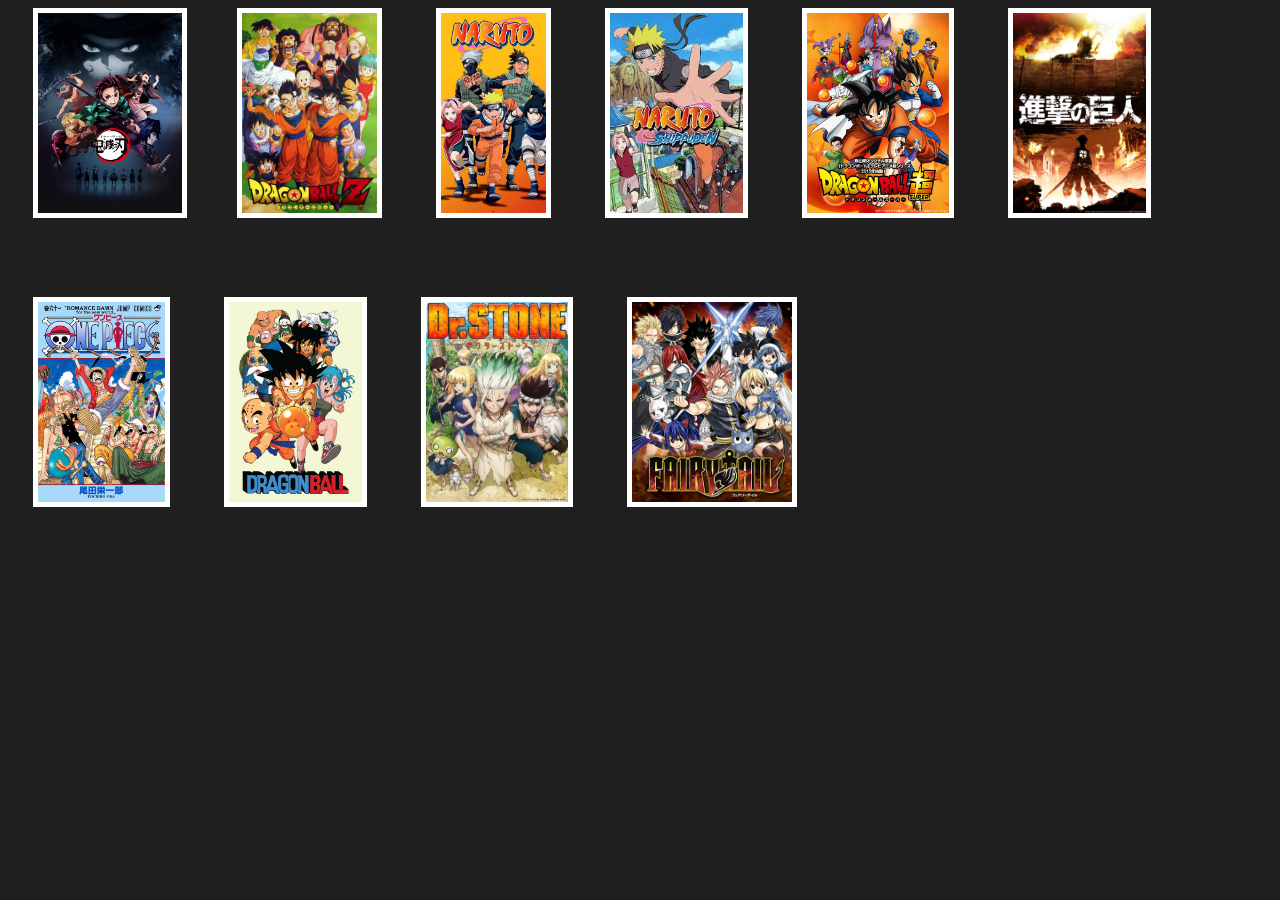
<file: index.html>
<!-- Name:Abtin  • Course:Web dev  • Teacher: Scott hardman 
    • School:PTEC  • Date Last Modified:    may 29 2021-->




<!DOCTYPE html>
<html>
    <head>
        <!-- the head of the the project includes title of page the header and the metas-->
        <title></title>
        <meta charset="utf-8"/>
        <meta name="viewport" content="initial-scale=1.0, user-scalable=yes"/>
       

        <!--style of the page changing how things look-->
        <style>
           
        
            /* makes the background color a light shade of black */
            body{
                background-color:  #1f1f1f;
            }

            /* shows the margin of the pargragraphs and also the color of the text */
            p {

                margin: 100px;
                color: white;
            
            }

            /* adds 5 px of padding all around the imgs and has a white background */
            img {
                padding: 5px;
                
                background-color: white;

            }
      
            
            /* adds margin 25px of margin to the left and right of anchors and adds 75px of margin to the bottom
            there is also a transition on the anchors. */
            nav a {
                display: inline-block;
                margin-left: 25px;
                margin-right: 25px;
                margin-bottom: 75px;
                transition: transform .5s;
            }


            /* creates the animation that makes the image larger when you hover over it. Also if you use the tab key it will
            also become larger for people with disabilitys. */
            nav a:hover, nav a:focus{
                transform: translateY(-20px) scale(1.1);
            }    
    
      
        </style>

    </head>
    <body> 
       

        <!-- Main tag the nav tag is inside and there are  imgs with links to different websites.
         the  links each display a different img of a anime has alt for if the image doesn't load or people who can't see
        try to navigate the website-->
        <main>
          

            <nav>
        
                <a href="demonslayer.html" style="float: left;"><img src="images/demonslayer.jpg" alt="image of the demon slayer poster" height="200"/></a>

                 <a href="dbz.html"><img src="images/dbz.jpg" alt="an image of the Dragon Ball Z poster  " height="200"/></a>

                 <a href="naruto.html"><img src="images/naruto.jpg" alt="image of the naruto poster" height="200"/></a>

                <a href="narutoshippuden.html"><img src="images/narutoshippuden.jpg" alt="image of the naruto shippuden poster" height="200"/></a>

                <a href="dbs.html"><img src="images/Dragon_Ball_Super.jpg" alt="image of the Dragon Ball Super poster"height="200"/></a>

                <a href="aot.html"><img src="images/AOT.jpg" alt="image of the Attack on Titan poster" height="200"/></a>

                <a href="onepiece.html"><img src="images/One_Piece.jpg" alt="image of the One Piece poster" height="200"/></a>
        
                <a href="db.html"><img src="images/DragonBall.jpg" alt="image of the Dragon Ball poster" height="200"/></a>

                <a href="dr-stone.html"><img src="images/dr.stone.jpg" alt="image of the Dr. Stone poster" height="200"/></a>

                <a href="fairytail.html"><img src="images/FairyTail.jpg" alt="image of the Fairytail poster" height="200"/></a>
        
            </nav>

        </main>

      
        
    </body>
</html>
</file>
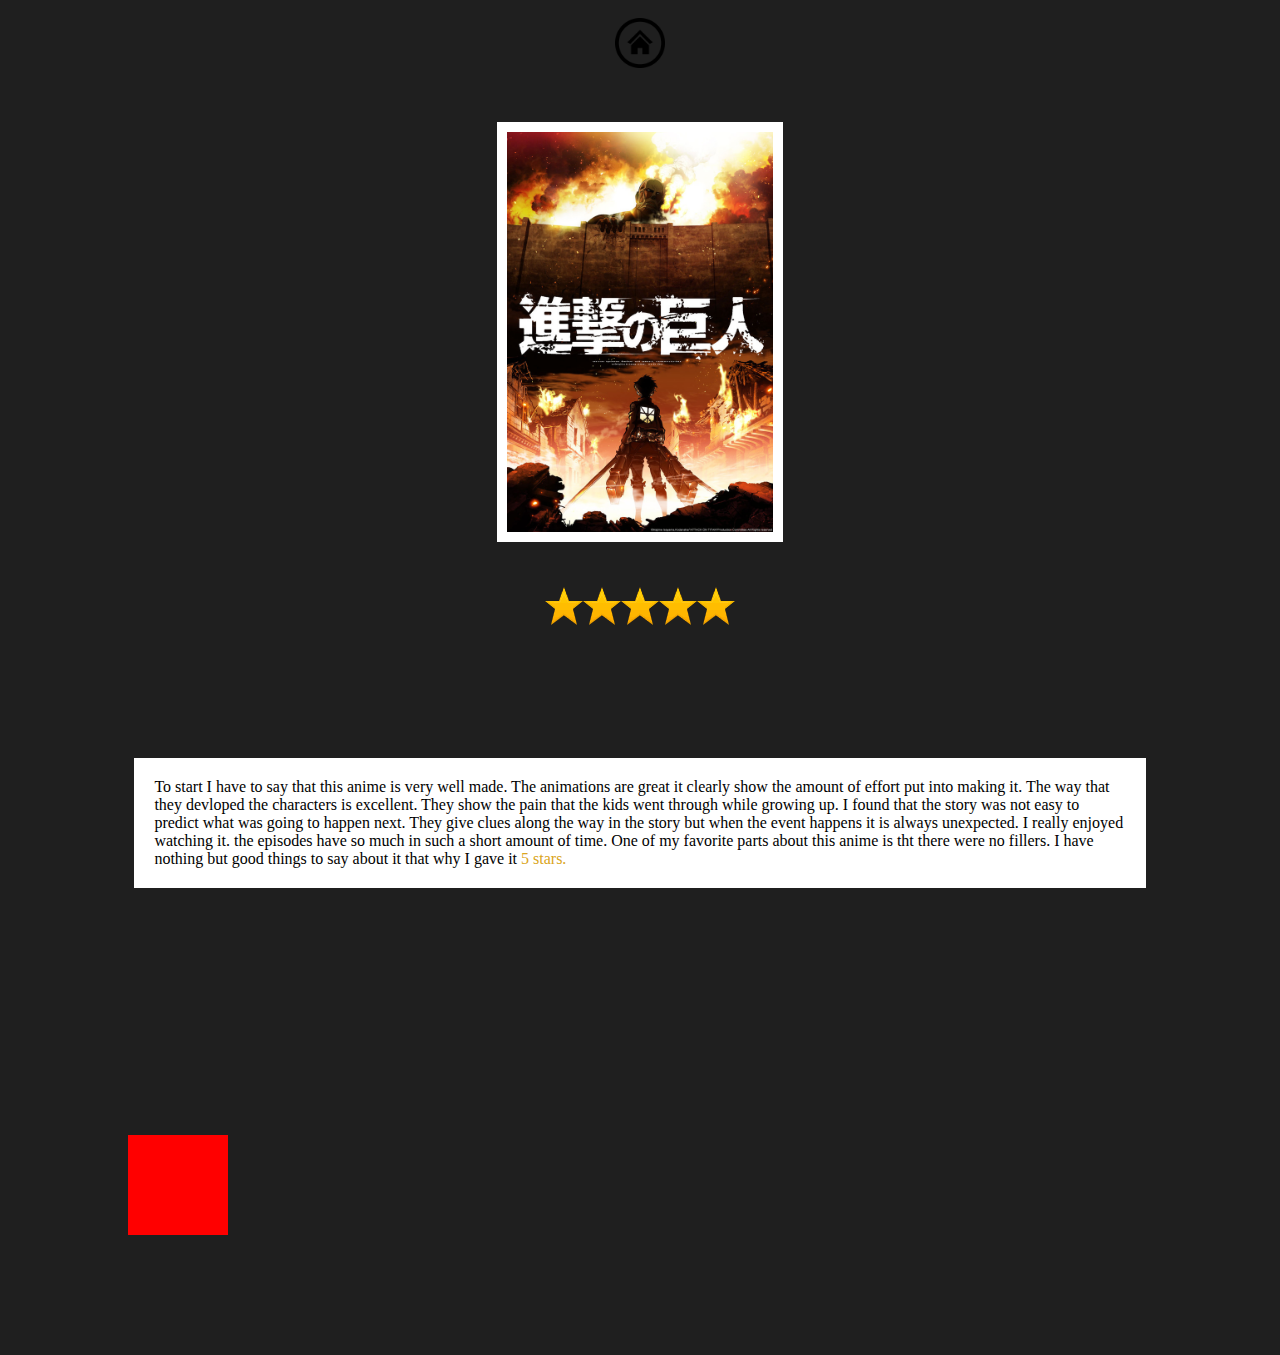
<file: aot.html>
<!DOCTYPE html>
<html>
    <head>
         <!-- the head of the this includes title of page the 
            header and the metas also it imports the external style sheet-->
        <title></title>
        <meta charset="utf-8"/>
        <meta name="viewport" content="initial-scale=1.0, user-scalable=yes"/>
        <link rel="stylesheet" href="stylesheet/style-sheet.css">

        
    <style>
      /*  show the starts on the sreen from the sprite sheet*/
        #stars{ 
            display: block;
            margin: 0 auto;
            background: url("images/fake_amazon.png") -10px -785px;
            width: 190px;
            height: 50px;
        }


        /*  makes the anchors inline bloack elements adds a transistion and when hovering over it makes it turn in a 360*/
        a {
            display: inline-block;
            transition: transform 1s ease-in-out;
        }
        a:hover {
            transform: rotate(360deg);
        }
        /*  this is the home button icon it is setting postion and alliging it to center*/
        #spin{
            position: relative;
            
            text-align: center;
            
            display: block;
            margin: 0 auto;
        }


        /* animation this animates the red square at the bottom it set width height colors and it also animates it with 
        @keyframes it will move to the right then the left*/
        #animation{
            float: left;
         width: 100px;
         height: 100px;
         background-color: red;
         animation-name: move;
         animation-duration: 4s;
         position: relative;
         margin: 120px;
        }
      

            @keyframes move {

                 0%   {background-color:red; left:0px; top:0px;}
                 25%  {background-color:yellow; left:50%; top:0px;}
                 50%  {background-color:blue; left:75%; top:0px;}
                 75%  {background-color:green; left:50%; top:0px;}
                 100% {background-color:red; left:0%; top:0px;}
            }
           
           
            
            
        
        
        
    </style>
    </head>
    <!-- home button and also links to the index page-->
    <div id="spin">
    <header > <a href="index.html"><img style="background:none;" src="images/home-button.png" width="50px"></a></header>
    </div>
    <body>    

        <!-- image poster of the attack on titan poster and displays stars-->
        <img src="images/AOT.jpg" height="400"/>

        <div id="stars">

        </div>
        <p>To start I have to say that this anime is very well made. The animations are great it clearly show the amount of 
            effort put into making it. The way that they devloped the characters is excellent. They show the pain that the kids went through 
            while growing up. I found that the story was not easy to predict what was going to happen next. They give clues along the way in the story but 
            when the event happens it is always unexpected. I really enjoyed watching it. the episodes have so much in such a short amount of time. One of 
            my favorite parts about this anime is tht there were no fillers. I have nothing but good things to say about it that why I gave it <span style="color: goldenrod;"> 5 stars.</span> 
        </p>


        <!-- the red quare animation it will be built from the styling above in the style tag-->
        <div id="animation">

        </div>
    </body>
</html>
</file>
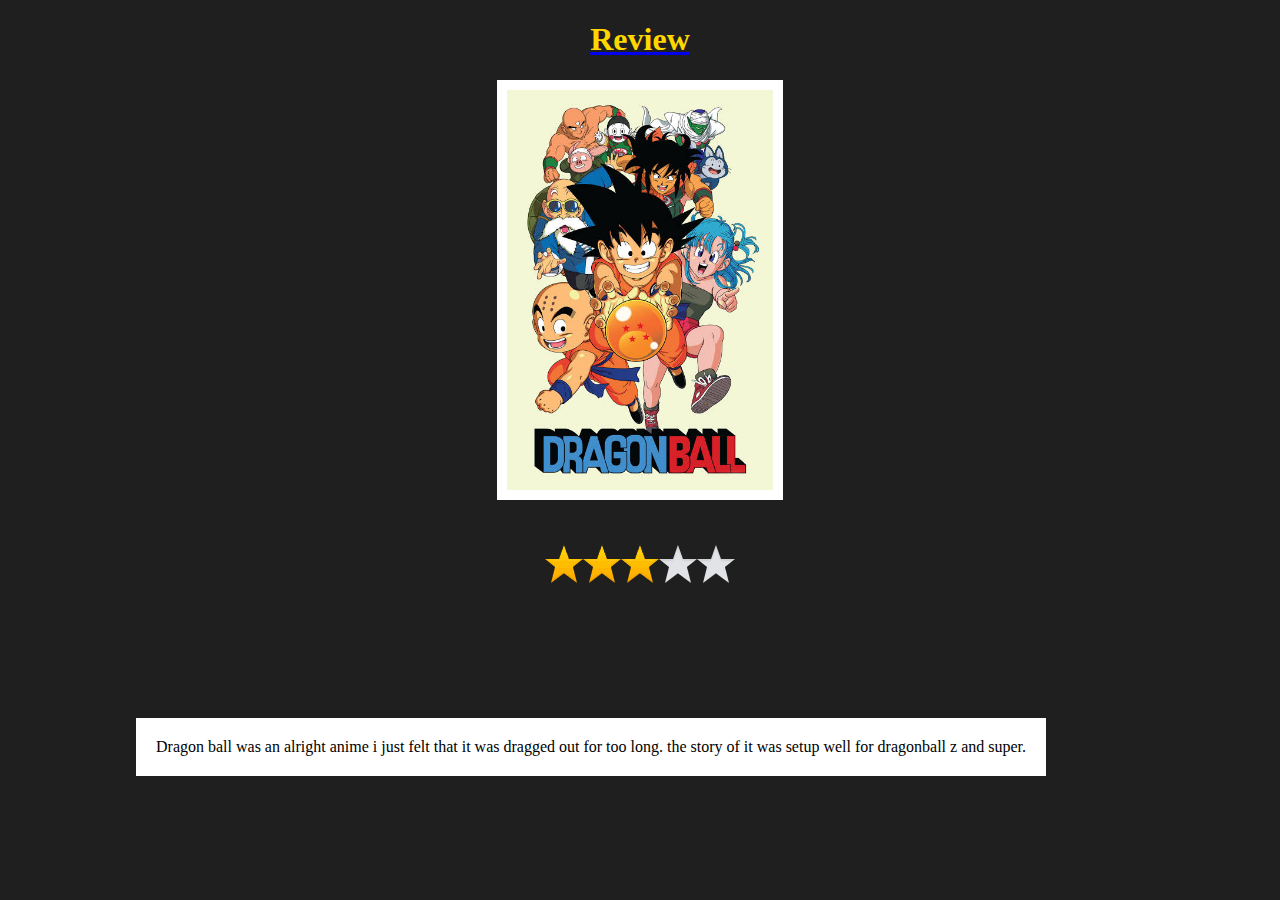
<file: db.html>
<!DOCTYPE html>
<html>
    <head>
        <title></title>
        <meta charset="utf-8"/>
        <meta name="viewport" content="initial-scale=1.0, user-scalable=yes"/>
        <link rel="stylesheet" href="stylesheet/style-sheet.css">
    <style>
     /* makes the paragraph position absolute*/
        p {
            position: absolute;
        }
        /*  show the starts on the sreen from the sprite sheet*/
      
        #stars{ 
            
            display: block;
            margin: 0 auto;
            background: url("images/fake_amazon.png") -86px -785px;
            width: 190px;
            height: 50px;
        }
        
    </style>
    </head>
    <header> <a href="index.html"><h1>Review</h1></a></header>
    <body> 
         <!-- image poster of the dragon ball poster and displays stars-->   
        <img src="images/DragonBall.jpg" height="400"/>
        

        <div id="stars">

        </div>
        <p>Dragon ball was an alright anime i just felt that it was dragged out for too long. the story of it was setup well for dragonball z and super.</p>
    </body>
</html>
</file>
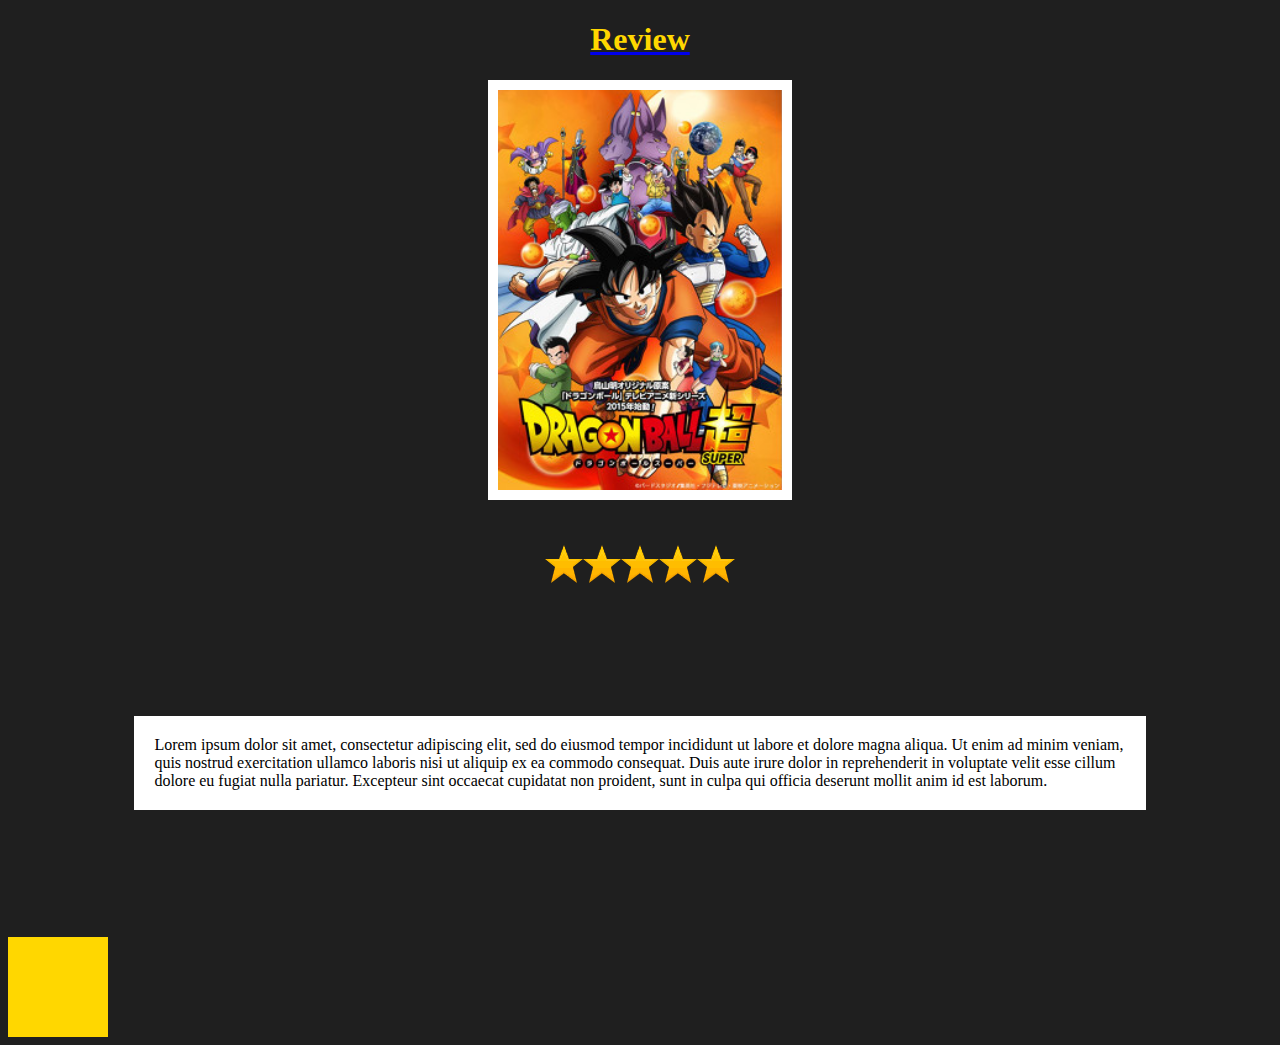
<file: dbs.html>
<!DOCTYPE html>
<html>
    <head>
        <title></title>
        <meta charset="utf-8"/>
        <meta name="viewport" content="initial-scale=1.0, user-scalable=yes"/>
        <link rel="stylesheet" href="stylesheet/style-sheet.css">
    <style>
        p {
            position: sticky;
        }
        div {
            width: 100px;
            height: 100px;
            background:gold;
        transition: width 2s;
            }

        div:hover {
            width: 500px;
            }          
      
        #stars{ 
            
            display: block;
            margin: 0 auto;
            background: url("images/fake_amazon.png") -10px -785px;
            width: 190px;
            height: 50px;
        }
        
    </style>
    </head>
    <header> <a href="index.html"><h1>Review</h1></a></header>
    <body>    
        <img src="images/Dragon_Ball_Super.jpg" height="400"/>

        <div id="stars">

        </div>
        <p>Lorem ipsum dolor sit amet, consectetur adipiscing 
            elit, sed do eiusmod tempor incididunt ut labore et dolore magna aliqua. 
            Ut enim ad minim veniam, quis nostrud exercitation ullamco laboris nisi 
            ut aliquip ex ea commodo consequat. Duis aute irure dolor in reprehenderit 
            in voluptate velit esse cillum dolore eu fugiat nulla pariatur. 
            Excepteur sint occaecat cupidatat non proident, sunt in culpa qui officia
             deserunt mollit anim id est laborum.</p>


             <div></div>
    </body>
</html>
</file>
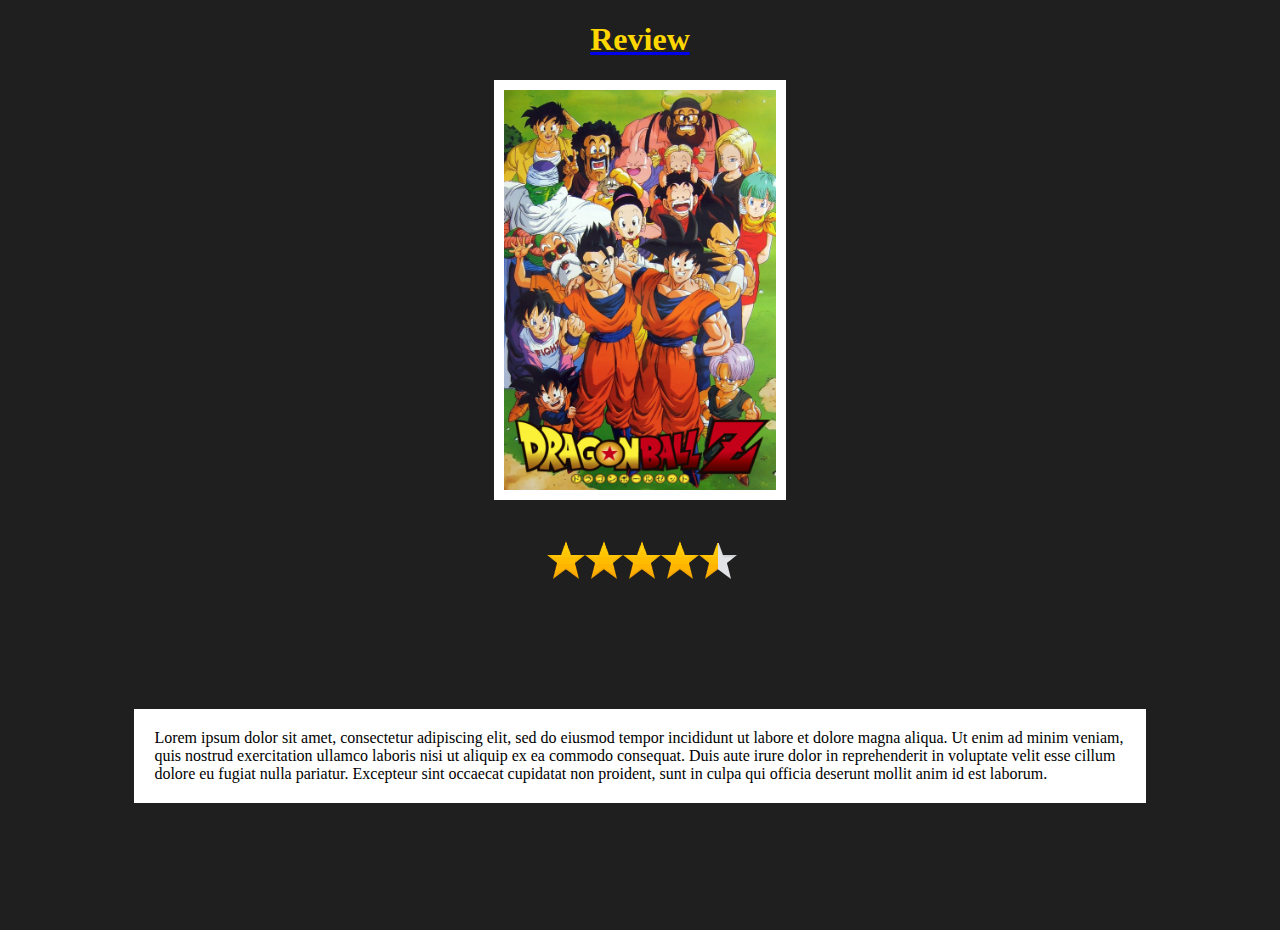
<file: dbz.html>
<!DOCTYPE html>
<html>
    <head>
        <title></title>
        <meta charset="utf-8"/>
        <meta name="viewport" content="initial-scale=1.0, user-scalable=yes"/>
        <link rel="stylesheet" href="stylesheet/style-sheet.css">
    <style>
      
        #stars{ 
            display: block;
            margin: 0 auto;
            background: url("images/fake_amazon.png") -407px -789px;
            width: 193px;
            height: 43px;
        }
        
    </style>
    </head>
    <header> <a href="index.html"><h1>Review</h1></a></header>
    <body>    
        <img src="images/dbz.jpg" height="400"/>

        <div id="stars">

        </div>
        <p>Lorem ipsum dolor sit amet, consectetur adipiscing 
            elit, sed do eiusmod tempor incididunt ut labore et dolore magna aliqua. 
            Ut enim ad minim veniam, quis nostrud exercitation ullamco laboris nisi 
            ut aliquip ex ea commodo consequat. Duis aute irure dolor in reprehenderit 
            in voluptate velit esse cillum dolore eu fugiat nulla pariatur. 
            Excepteur sint occaecat cupidatat non proident, sunt in culpa qui officia
             deserunt mollit anim id est laborum.</p>
    </body>
</html>
</file>
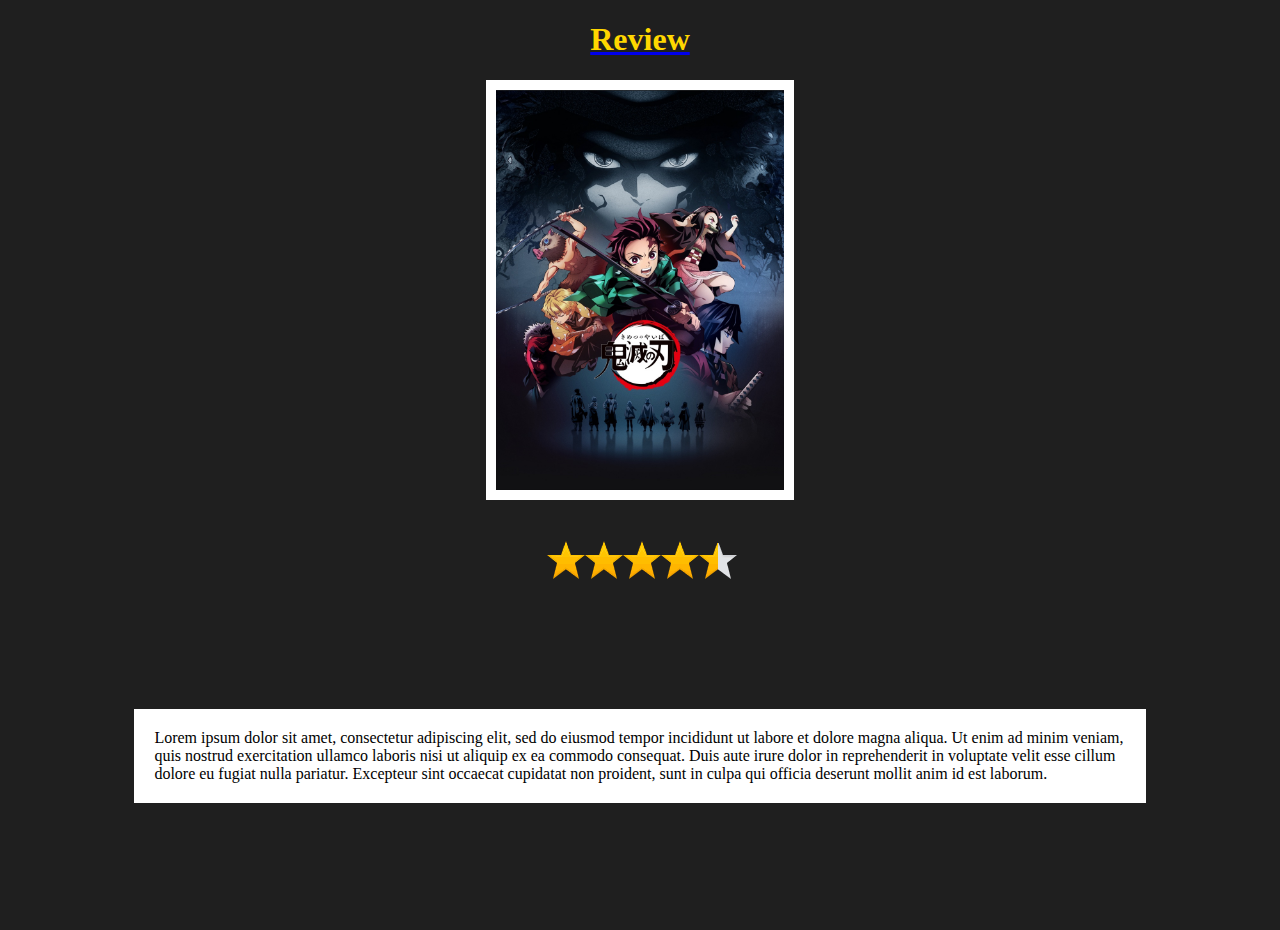
<file: demonslayer.html>
<!DOCTYPE html>
<html>
    <head>
        <title></title>
        <meta charset="utf-8"/>
        <meta name="viewport" content="initial-scale=1.0, user-scalable=yes"/>
        <link rel="stylesheet" href="stylesheet/style-sheet.css">
    <style>
      
        #stars{ 
            display: block;
            margin: 0 auto;
            background: url("images/fake_amazon.png") -407px -789px;
            width: 193px;
            height: 43px;
        }
        
    </style>
    </head>
    <header> <a href="index.html"><h1>Review</h1></a></header>
    <body>    
        <img src="images/demonslayer.jpg" height="400"/>

        <div id="stars">

        </div>
        <p>Lorem ipsum dolor sit amet, consectetur adipiscing 
            elit, sed do eiusmod tempor incididunt ut labore et dolore magna aliqua. 
            Ut enim ad minim veniam, quis nostrud exercitation ullamco laboris nisi 
            ut aliquip ex ea commodo consequat. Duis aute irure dolor in reprehenderit 
            in voluptate velit esse cillum dolore eu fugiat nulla pariatur. 
            Excepteur sint occaecat cupidatat non proident, sunt in culpa qui officia
             deserunt mollit anim id est laborum.</p>
    </body>
</html>
</file>
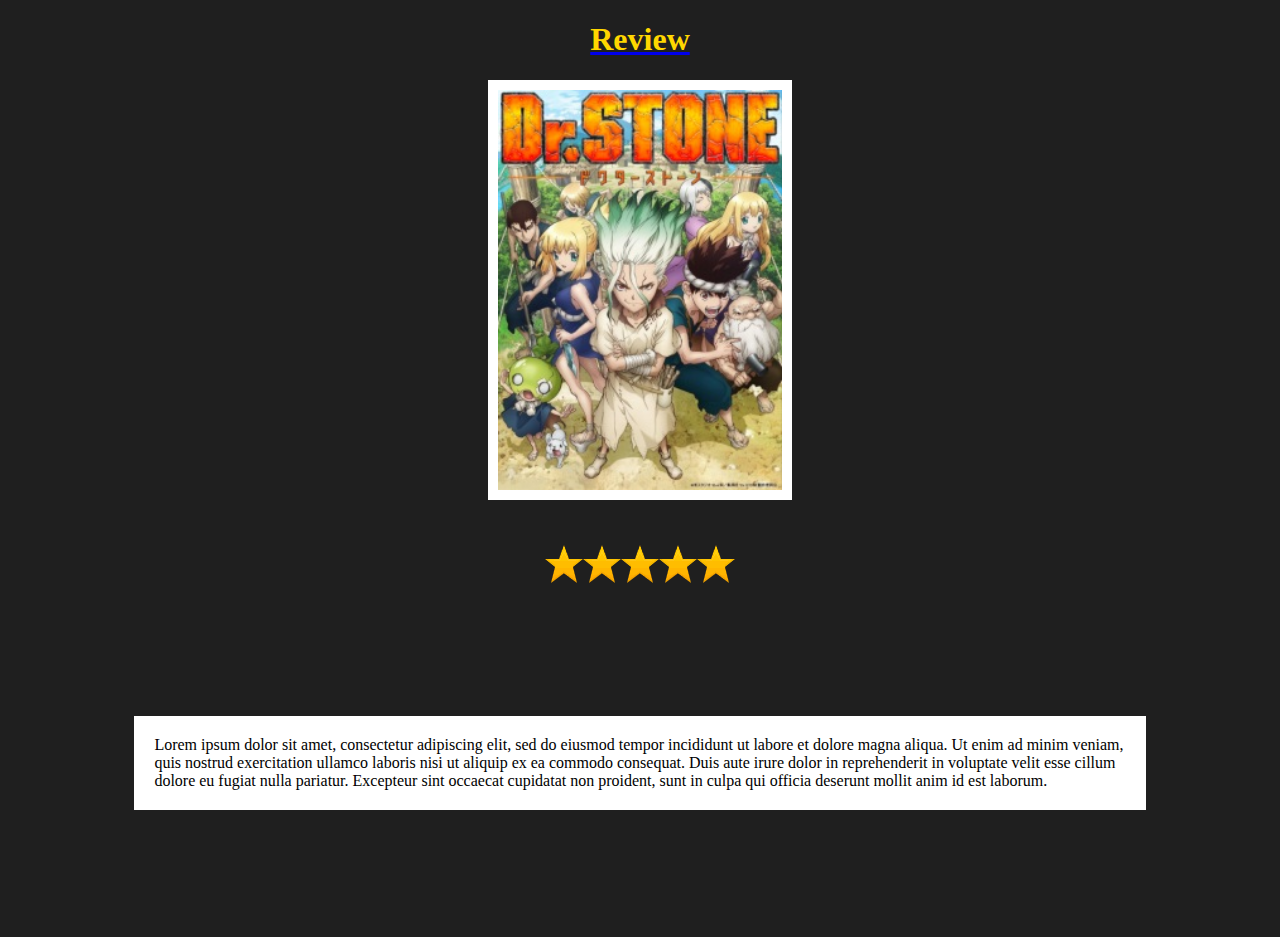
<file: dr-stone.html>
<!DOCTYPE html>
<html>
    <head>
        <title></title>
        <meta charset="utf-8"/>
        <meta name="viewport" content="initial-scale=1.0, user-scalable=yes"/>
        <link rel="stylesheet" href="stylesheet/style-sheet.css">
    <style>
      
        #stars{ 
            display: block;
            margin: 0 auto;
            background: url("images/fake_amazon.png") -10px -785px;
            width: 190px;
            height: 50px;
        }
        
    </style>
    </head>
    <header> <a href="index.html"><h1>Review</h1></a></header>
    <body>    
        <img src="images/dr.stone.jpg" height="400"/>

        <div id="stars">

        </div>
        <p>Lorem ipsum dolor sit amet, consectetur adipiscing 
            elit, sed do eiusmod tempor incididunt ut labore et dolore magna aliqua. 
            Ut enim ad minim veniam, quis nostrud exercitation ullamco laboris nisi 
            ut aliquip ex ea commodo consequat. Duis aute irure dolor in reprehenderit 
            in voluptate velit esse cillum dolore eu fugiat nulla pariatur. 
            Excepteur sint occaecat cupidatat non proident, sunt in culpa qui officia
             deserunt mollit anim id est laborum.</p>
    </body>
</html>
</file>
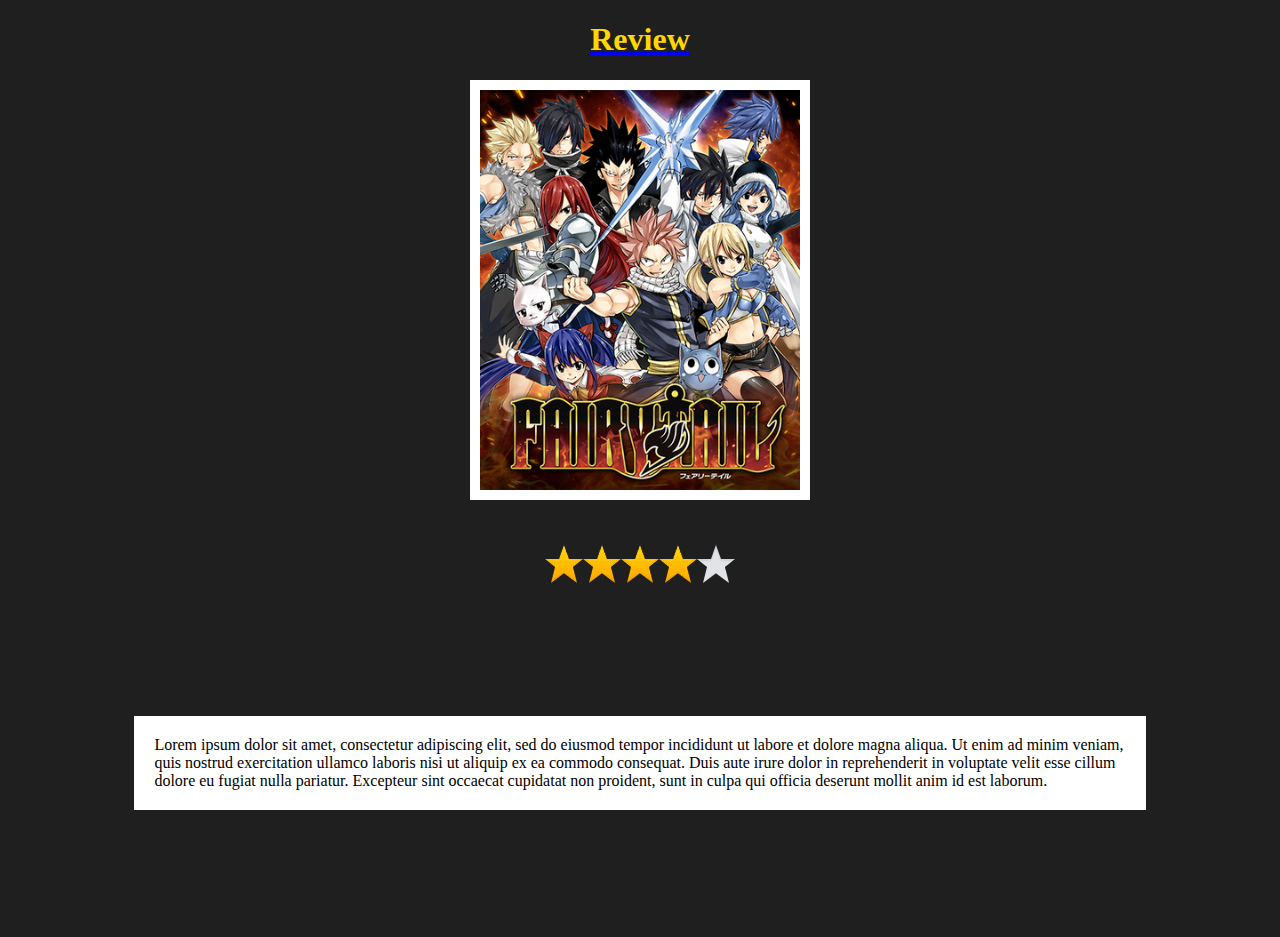
<file: fairytail.html>
<!DOCTYPE html>
<html>
    <head>
        <title></title>
        <meta charset="utf-8"/>
        <meta name="viewport" content="initial-scale=1.0, user-scalable=yes"/>
        <link rel="stylesheet" href="stylesheet/style-sheet.css">
    <style>
      
        #stars{ 
            display: block;
            margin: 0 auto;
            background: url("images/fake_amazon.png") -48px -785px;
            width: 190px;
            height: 50px;
        }
        
    </style>
    </head>
    <header> <a href="index.html"><h1>Review</h1></a></header>
    <body>    
        <img src="images/FairyTail.jpg" height="400"/>

        <div id="stars">

        </div>
        <p>Lorem ipsum dolor sit amet, consectetur adipiscing 
            elit, sed do eiusmod tempor incididunt ut labore et dolore magna aliqua. 
            Ut enim ad minim veniam, quis nostrud exercitation ullamco laboris nisi 
            ut aliquip ex ea commodo consequat. Duis aute irure dolor in reprehenderit 
            in voluptate velit esse cillum dolore eu fugiat nulla pariatur. 
            Excepteur sint occaecat cupidatat non proident, sunt in culpa qui officia
             deserunt mollit anim id est laborum.</p>
    </body>
</html>
</file>
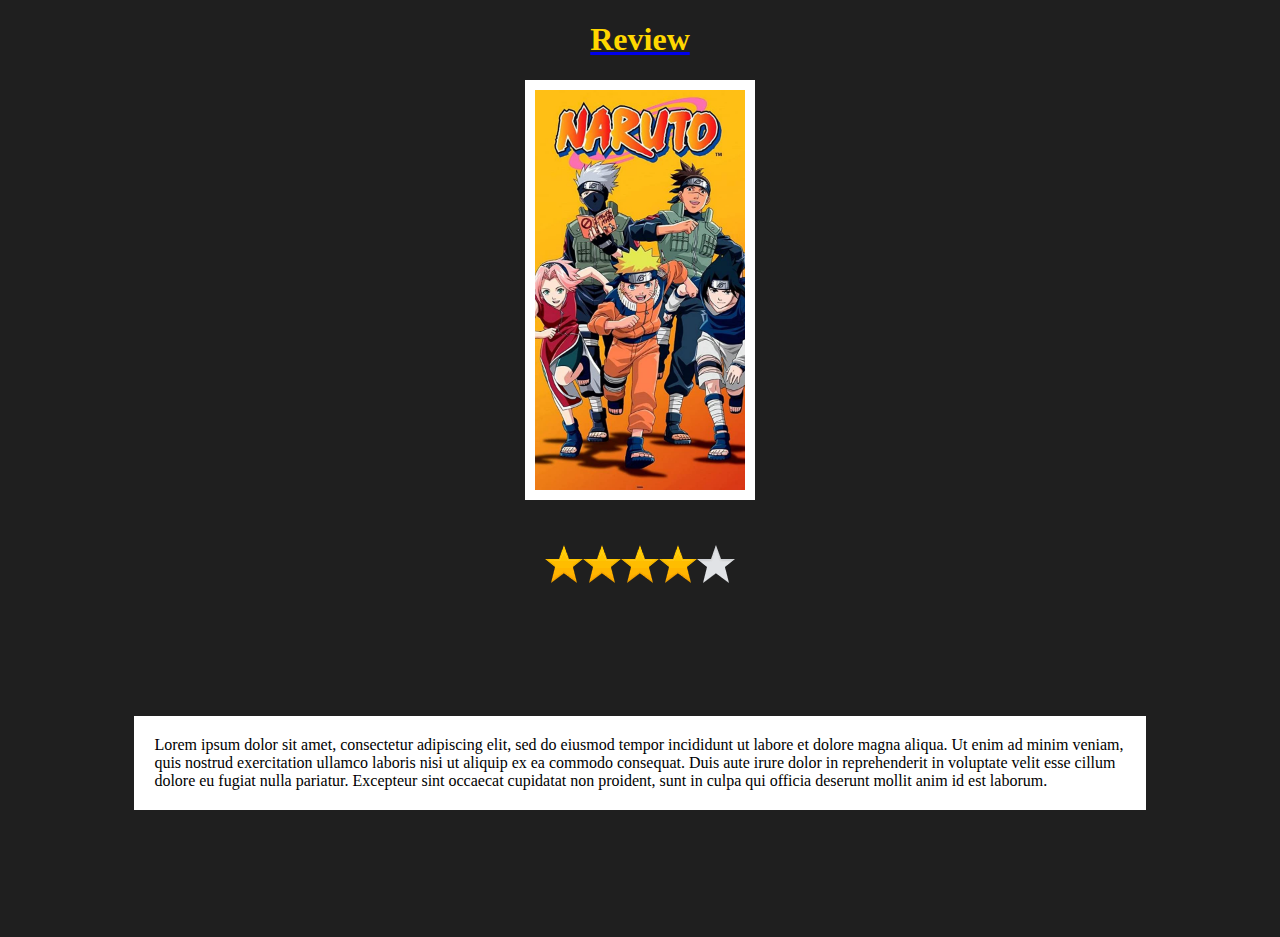
<file: naruto.html>
<!DOCTYPE html>
<html>
    <head>
        <title></title>
        <meta charset="utf-8"/>
        <meta name="viewport" content="initial-scale=1.0, user-scalable=yes"/>
        <link rel="stylesheet" href="stylesheet/style-sheet.css">
    <style>
      
        #stars{ 
            display: block;
            margin: 0 auto;
            background: url("images/fake_amazon.png") -48px -785px;
            width: 190px;
            height: 50px;
        }
        
    </style>
    </head>
    <header> <a href="index.html"><h1>Review</h1></a></header>
    <body>    
        <img src="images/naruto.jpg" height="400"/>

        <div id="stars">

        </div>
        <p>Lorem ipsum dolor sit amet, consectetur adipiscing 
            elit, sed do eiusmod tempor incididunt ut labore et dolore magna aliqua. 
            Ut enim ad minim veniam, quis nostrud exercitation ullamco laboris nisi 
            ut aliquip ex ea commodo consequat. Duis aute irure dolor in reprehenderit 
            in voluptate velit esse cillum dolore eu fugiat nulla pariatur. 
            Excepteur sint occaecat cupidatat non proident, sunt in culpa qui officia
             deserunt mollit anim id est laborum.</p>
    </body>
</html>
</file>
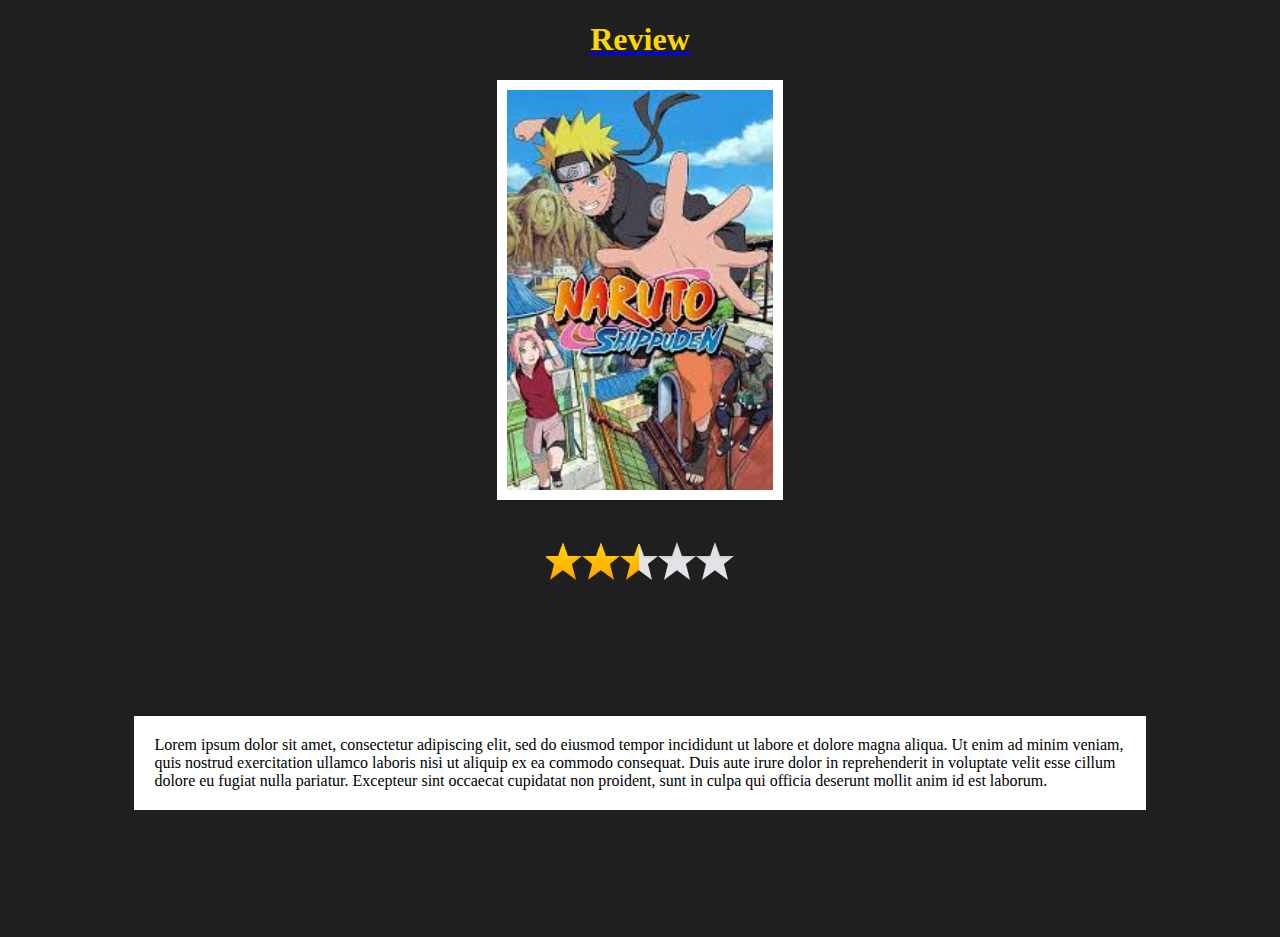
<file: narutoshippuden.html>
<!DOCTYPE html>
<html>
    <head>
        <title></title>
        <meta charset="utf-8"/>
        <meta name="viewport" content="initial-scale=1.0, user-scalable=yes"/>
        <link rel="stylesheet" href="stylesheet/style-sheet.css">
    <style>
      
     
        #stars{ 
           
            display: block;
            margin: 0 auto;
            background: url("images/fake_amazon.png") -488px -788px;
            width: 188px;
            height: 50px;
        
        }
    
        
    </style>
    </head>
    <body> 
        <header> <a href="index.html"><h1>Review</h1></a></header>   
        <img src="images/narutoshippuden.jpg" height="400"/>

        <div id="stars">

        </div>
        <p>Lorem ipsum dolor sit amet, consectetur adipiscing 
            elit, sed do eiusmod tempor incididunt ut labore et dolore magna aliqua. 
            Ut enim ad minim veniam, quis nostrud exercitation ullamco laboris nisi 
            ut aliquip ex ea commodo consequat. Duis aute irure dolor in reprehenderit 
            in voluptate velit esse cillum dolore eu fugiat nulla pariatur. 
            Excepteur sint occaecat cupidatat non proident, sunt in culpa qui officia
             deserunt mollit anim id est laborum.</p>
    </body>
</html>
</file>
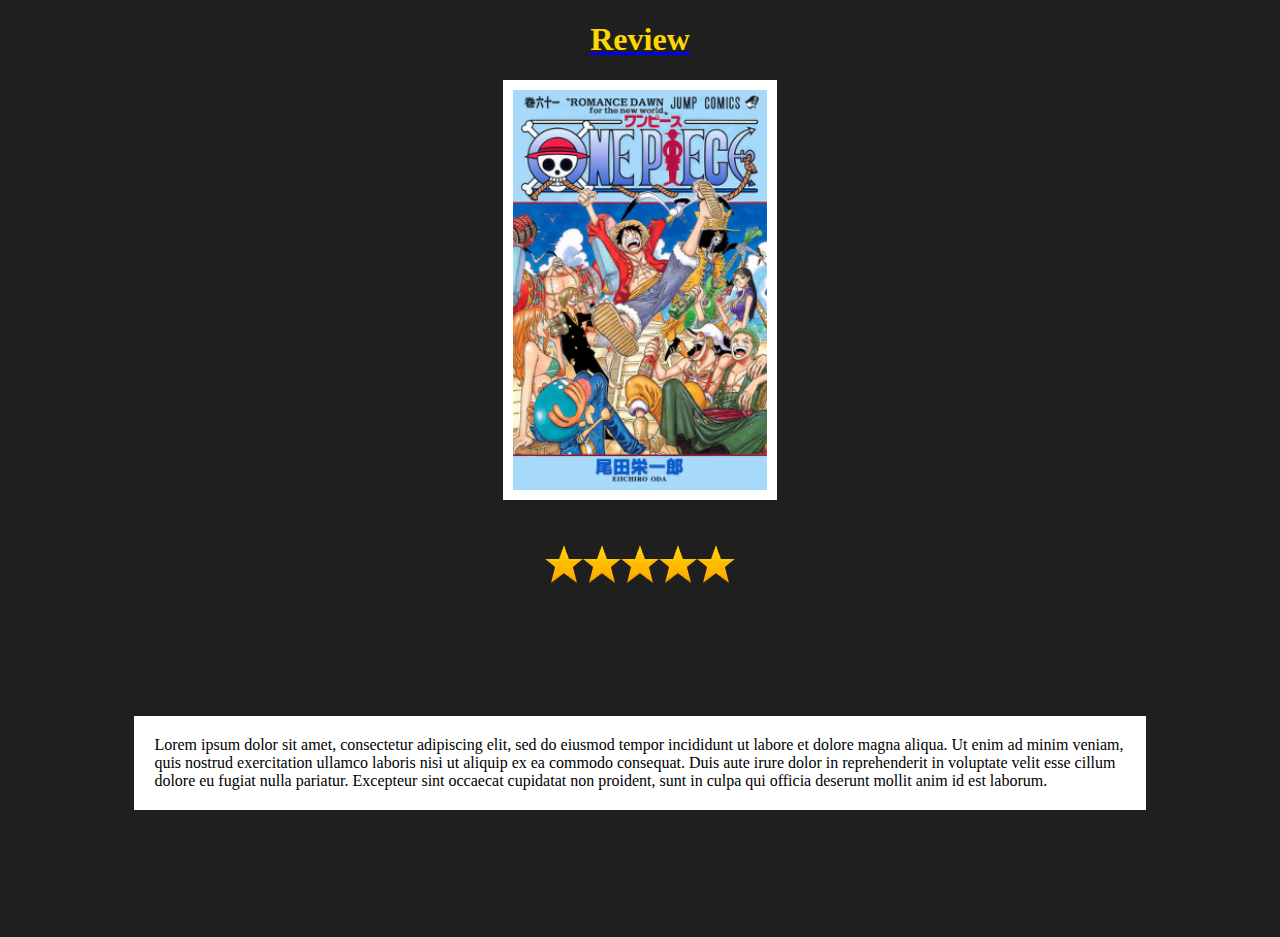
<file: onepiece.html>
<!DOCTYPE html>
<html>
    <head>
        <title></title>
        <meta charset="utf-8"/>
        <meta name="viewport" content="initial-scale=1.0, user-scalable=yes"/>
        <link rel="stylesheet" href="stylesheet/style-sheet.css">
    <style>
      
        #stars{ 
            display: block;
            margin: 0 auto;
            background: url("images/fake_amazon.png") -10px -785px;
            width: 190px;
            height: 50px;
        }
        
    </style>
    </head>
    <header> <a href="index.html"><h1>Review</h1></a></header>
    <body>    
        <img src="images/One_Piece.jpg" height="400"/>

        <div id="stars">

        </div>
        <p>Lorem ipsum dolor sit amet, consectetur adipiscing 
            elit, sed do eiusmod tempor incididunt ut labore et dolore magna aliqua. 
            Ut enim ad minim veniam, quis nostrud exercitation ullamco laboris nisi 
            ut aliquip ex ea commodo consequat. Duis aute irure dolor in reprehenderit 
            in voluptate velit esse cillum dolore eu fugiat nulla pariatur. 
            Excepteur sint occaecat cupidatat non proident, sunt in culpa qui officia
             deserunt mollit anim id est laborum.</p>
    </body>
</html>
</file>
<file: stylesheet/style-sheet.css>
body{
    background-color: #1f1f1f;
}
p {
    padding: 20px;
    margin: 10%;
    background-color: white;
}
img {
    display: block;
    padding: 10px;
    margin: 0 auto;
    margin-bottom: 40px;
    background-color: white;

}
h1 {
    text-align: center;
    color: gold;
}
</file>
